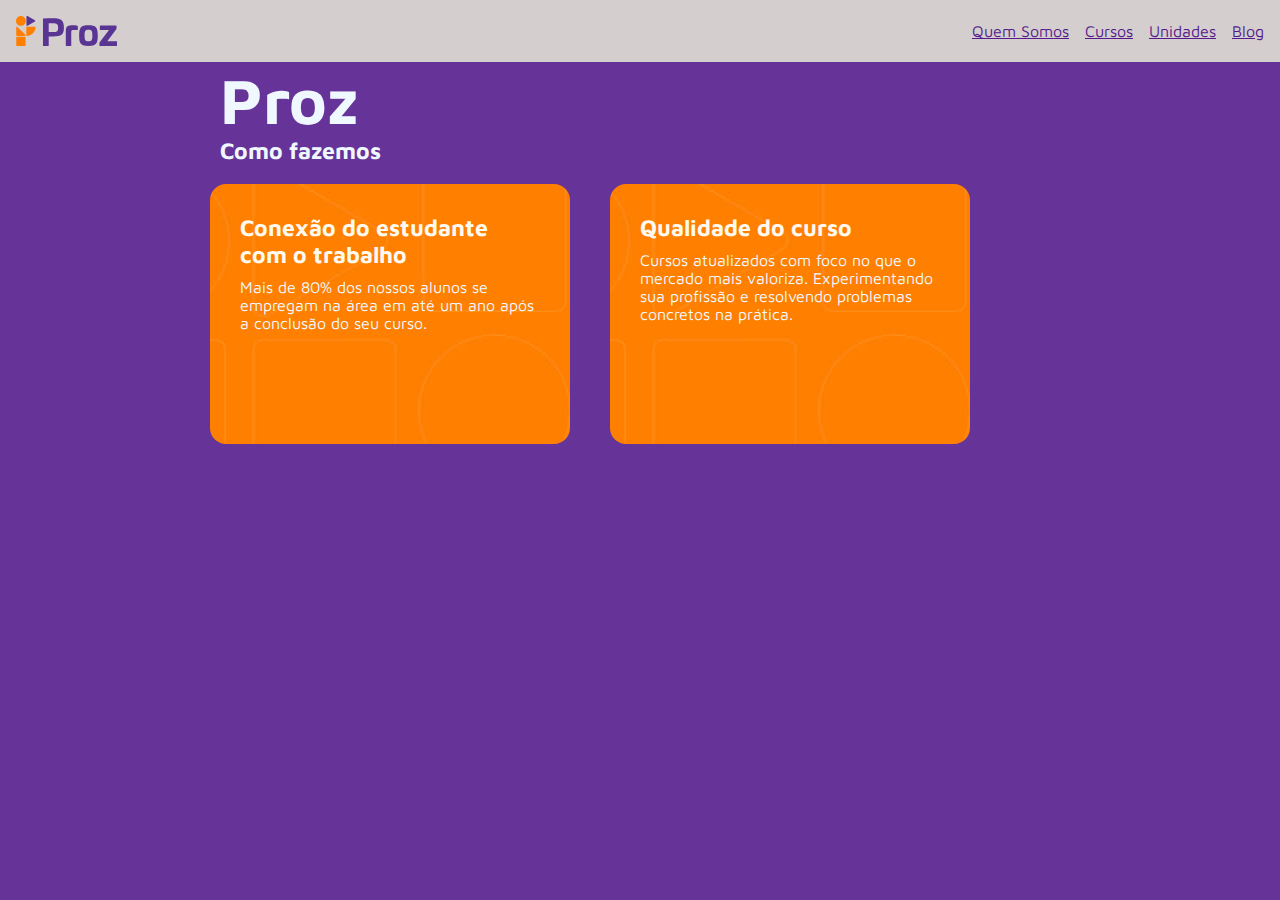
<file: aula-css-03/index.html>
<!DOCTYPE html>
<html lang="en">

<head>
  <meta charset="UTF-8">
  <meta http-equiv="X-UA-Compatible" content="IE=edge">
  <meta name="viewport" content="width=device-width, initial-scale=1.0">
  <!-- Links do Google Fonts -->
  <link rel="preconnect" href="https://fonts.googleapis.com">
  <link rel="preconnect" href="https://fonts.gstatic.com" crossorigin>
  <link href="https://fonts.googleapis.com/css2?family=Maven+Pro&display=swap" rel="stylesheet">
  <!-- Link do nosso arquivo CSS -->
  <link rel="stylesheet" href="style.css">
  <title>Proz Educação</title>
</head>

<body>
  <header>
    <img src="./img/logotipo_proz.svg" alt="logotipo da Proz Educação">
    <nav>
      <ul>
        <li>
          <a href="">Quem Somos</a>
        </li>
        <li>
          <a href="">Cursos</a>
        </li>
        <li>
          <a href="">Unidades</a>
        </li>
        <li>
          <a href="">Blog</a>
        </li>
      </ul>
    </nav>
  </header>
  <main>
    <h1>Proz</h1>
    <h2>Como fazemos</h2>
    <section>
      <div>
        <h3>Conexão do estudante com o trabalho</h3>
        <p>Mais de 80% dos nossos alunos se empregam na área em até um ano após a conclusão do seu curso.</p>
      </div>
      <div>
        <h3>Qualidade do curso</h3>
        <p>Cursos atualizados com foco no que o mercado mais valoriza. Experimentando sua profissão e resolvendo problemas
          concretos na prática.</p>
      </div>
    </section>
  </main>
  <footer>

  </footer>
</body>

</html>
</file>
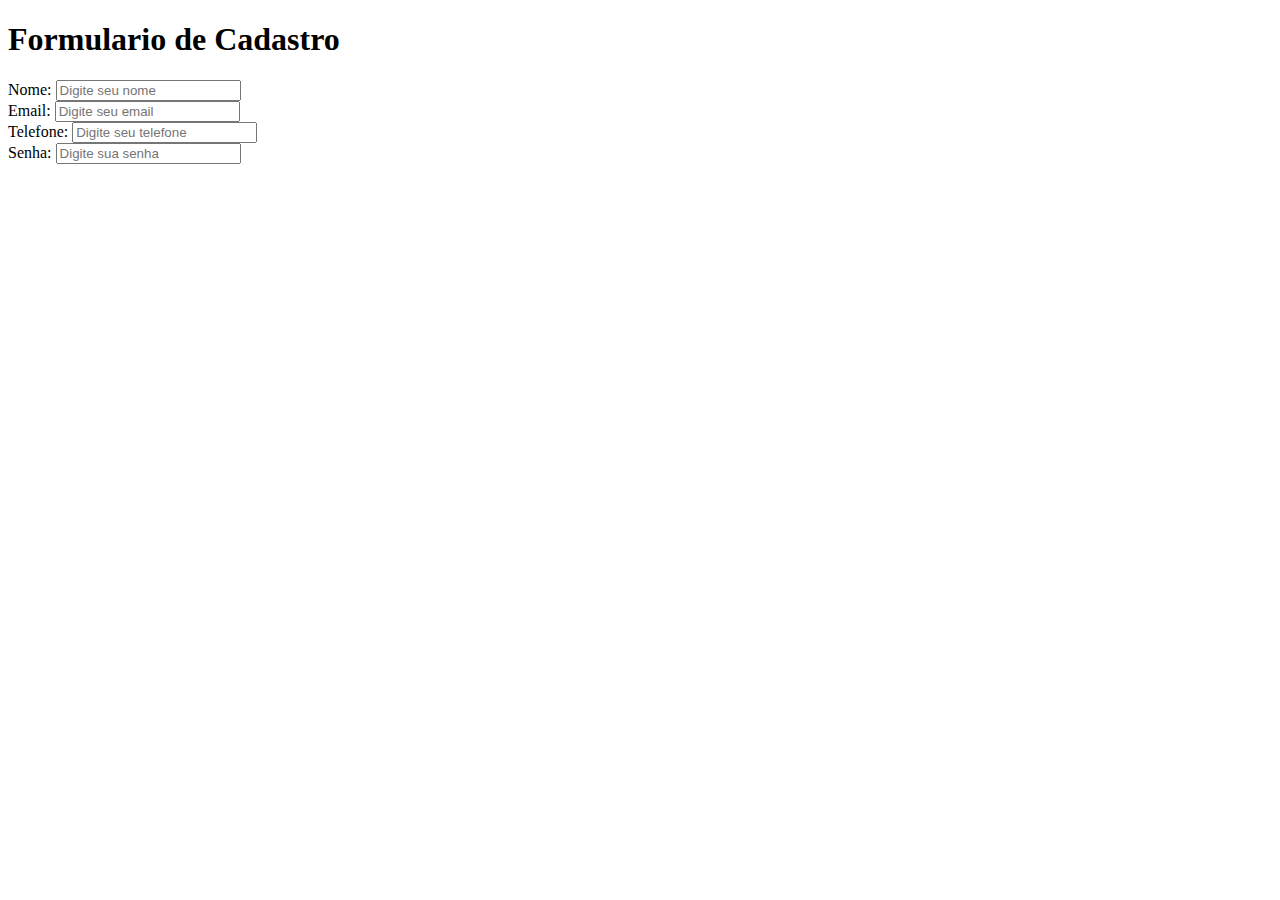
<file: formulario/index.html>
<!DOCTYPE html>
<html lang="en">

<head>
    <meta charset="UTF-8">
    <meta name="viewport" content="width=device-width, initial-scale=1.0">
    <title>Document</title>
</head>

<body>
    <h1>Formulario de Cadastro</h1>

    <form action="">
        <label for="name">Nome:</label>
        <input type="text" id="nome" placeholder="Digite seu nome">
        <br>
        <label for="email">Email:</label>
        <input type="text" id="email" placeholder="Digite seu email">
        <br>
        <label for="telefone">Telefone:</label>
        <input type="text" id="telefone" placeholder="Digite seu telefone">
        <br>
        <label for="senha">Senha:</label>
        <input type="password" id="senha" placeholder="Digite sua senha">

    </form>
</body>

</html>
</file>
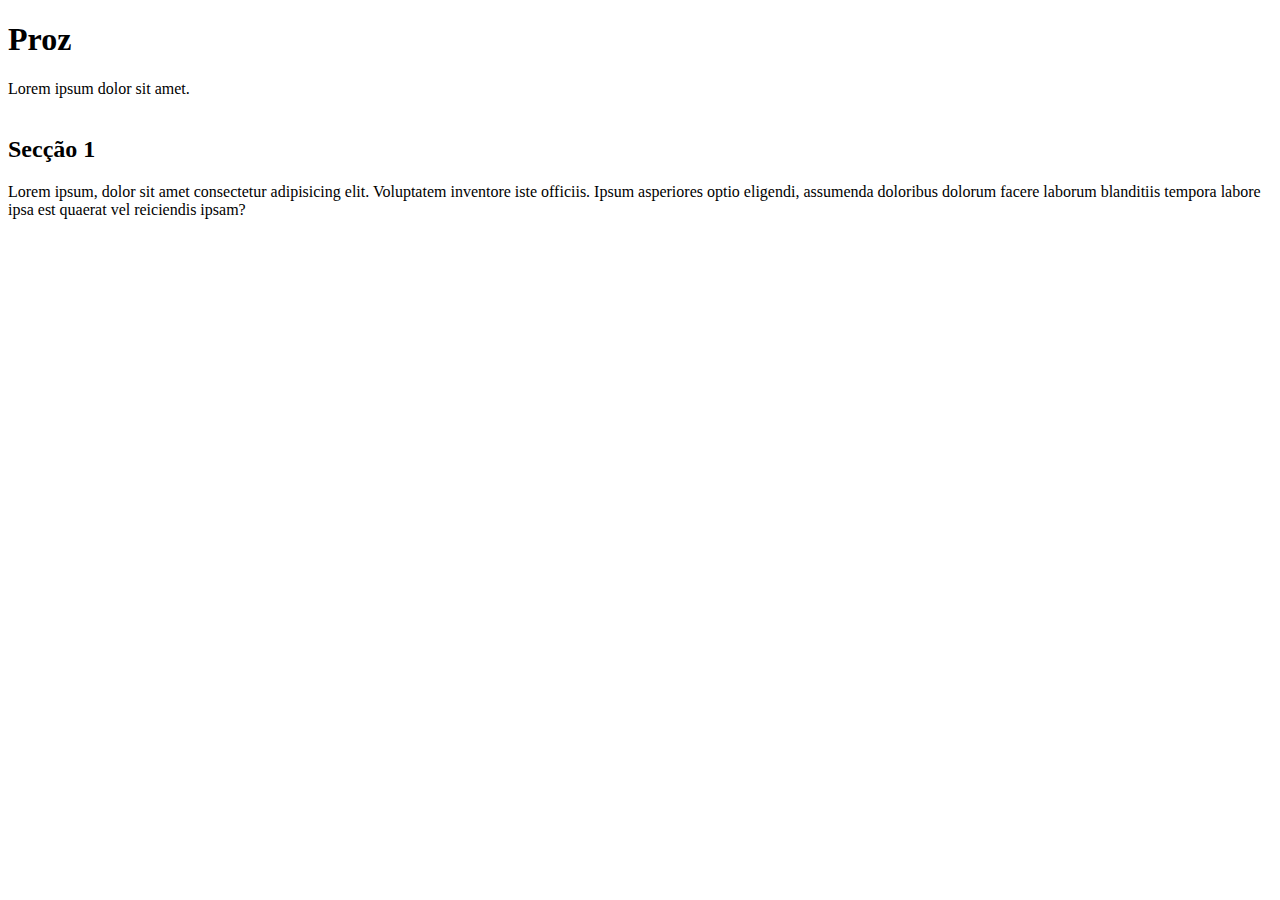
<file: html_aula30/index.html>
<!DOCTYPE html>
<html lang="en">

<head>
    <meta charset="UTF-8">
    <meta name="viewport" content="width=device-width, initial-scale=1.0">
    <title>Proz educação</title>
</head>

<body>
    <header>
        <h1>Proz </h1>
        <div>Lorem ipsum dolor sit amet.</div>
        <br>
        <!-- comentarios alt shift f  -->

        <h2>Secção 1</h2>
    </header>

    <main>
        <section>Lorem ipsum, dolor sit amet consectetur adipisicing elit. Voluptatem inventore iste officiis. Ipsum
            asperiores optio eligendi, assumenda doloribus dolorum facere laborum blanditiis tempora labore ipsa est
            quaerat vel reiciendis ipsam?

        </section>
    </main>
</body>

</html>
</file>
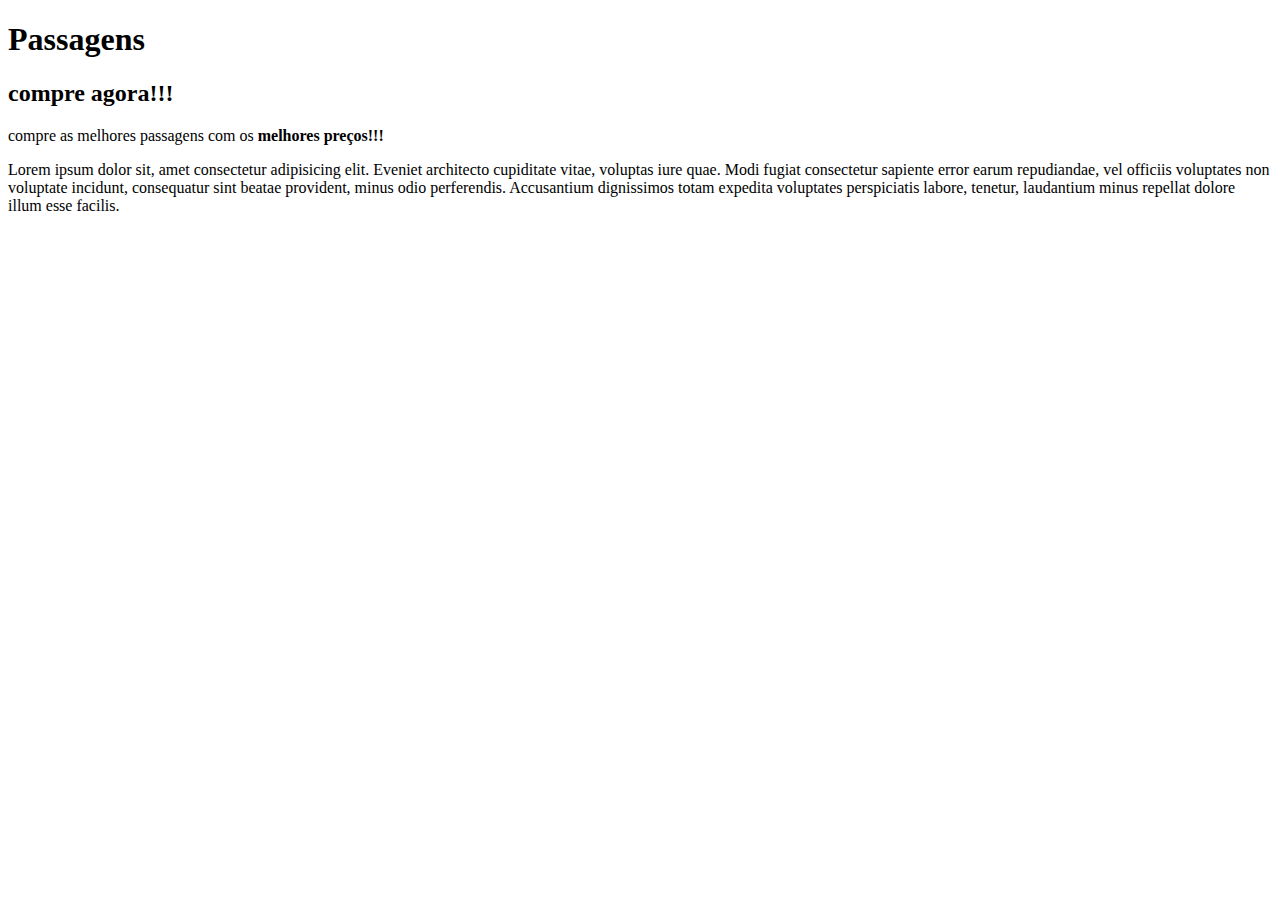
<file: html_aula30/passagem.html>
<!DOCTYPE html>
<html lang="en">

<head>
    <meta charset="UTF-8">
    <meta name="viewport" content="width=device-width, initial-scale=1.0">
    <title>Document</title>
</head>

<body>
    <header>
        <h1>Passagens</h1>
        <h2>compre agora!!!</h2>
    </header>

    <main>
        <p>
            compre as melhores passagens com os <strong>melhores preços!!!</strong>
        </p>
        <section>Lorem ipsum dolor sit, amet consectetur adipisicing elit. Eveniet architecto cupiditate vitae, voluptas
            iure quae. Modi fugiat consectetur sapiente error earum repudiandae, vel officiis voluptates non voluptate
            incidunt, consequatur sint beatae provident, minus odio perferendis. Accusantium dignissimos totam expedita
            voluptates perspiciatis labore, tenetur, laudantium minus repellat dolore illum esse facilis.</section>
            
    </main>
</body>

</html>
</file>
<file: aula-css-03/style.css>
* {
  font-family: 'Maven Pro', sans-serif;
  margin: 0;
  padding: 0;
}

header {
  background-color: rgb(212, 206, 206);
  display: flex;
  justify-content: space-between;
  padding: 16px;
  margin-bottom: 0px;
}

nav {
  /* background-color: #EF7D19; */
  col
}

ul {
  display: flex;
  height: 100%;
  align-items: center;
}

nav ul li {
  padding-left: 16px;
  list-style-type: none;
}

section {
  display: flex;
}

main {
  
  width: 900px;
  margin: 0px auto;
  color: aliceblue;
  
  
}

section div { 
  background-image: url(./img/bg_laranja.jpg);
  padding: 30px;
  margin: 20px;
  width: 300px;
  height: 200px;
  border-radius: 16px;
  
  
}

p {
  color: aliceblue;
}

h3 {
  color: floralwhite;
  font-size: 23px;
  margin-bottom: 10px;
}

h1 {
  font-size: 64px;
  margin-left: 30px;
}

h2{
  font-size: 23px;
  margin-left: 30px;
}

body {
  background-color: rebeccapurple;
}
</file>
